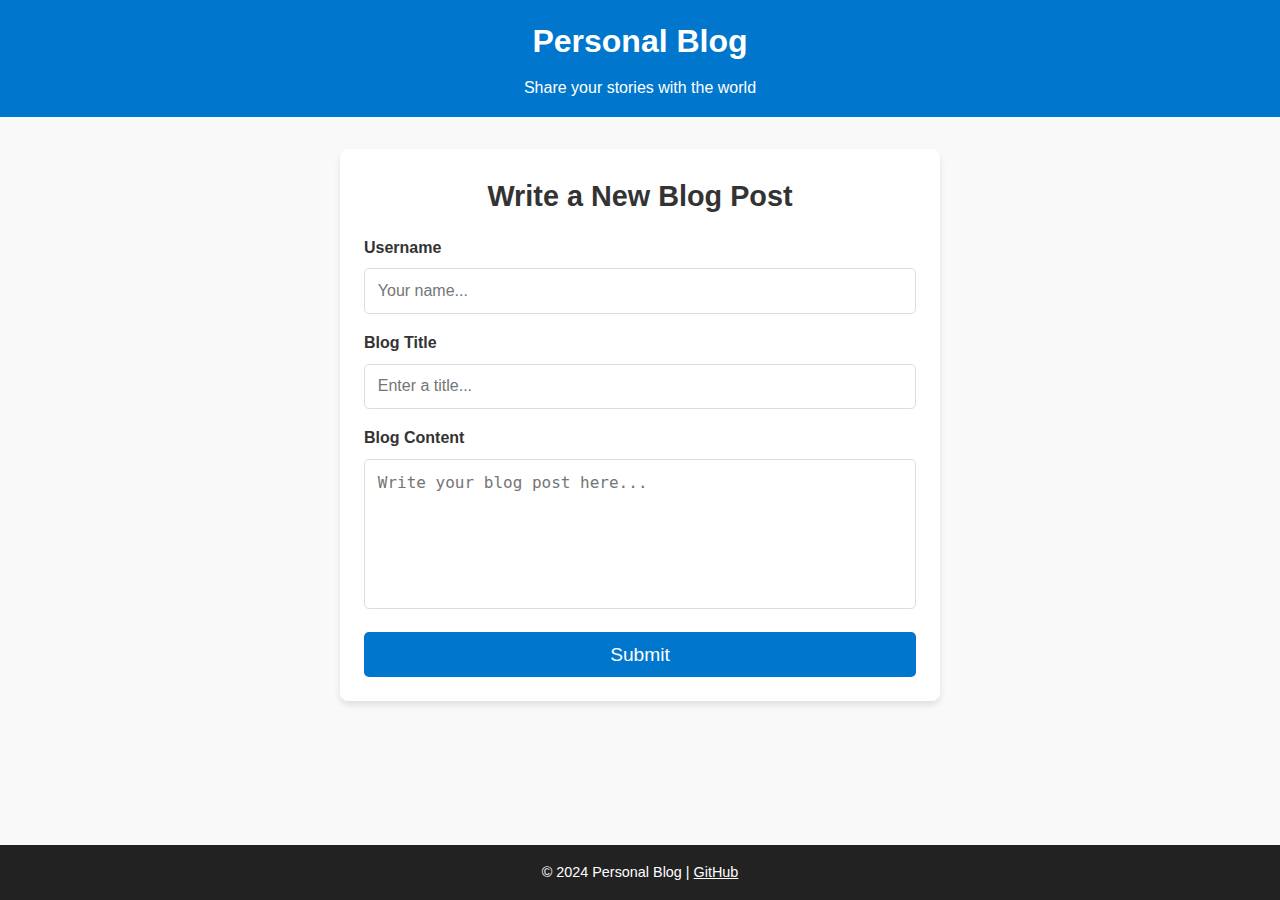
<file: index.html>
<!DOCTYPE html>
<html lang="en">
  <head>
    <meta charset="UTF-8" />
    <meta name="viewport" content="width=device-width, initial-scale=1.0" />
    <title>Personal Blog - Home</title>
    <link rel="stylesheet" href="assets/css/style.css" />
    <link rel="stylesheet" href="assets/css/form.css" />
  </head>
  <body>
    <header>
      <nav>
        <h1>Personal Blog</h1>
        <p>Share your stories with the world</p>
      </nav>
    </header>
    <main>
      <section class="form-container">
        <h2>Write a New Blog Post</h2>
        <form id="blogForm">
          <div class="form-group">
            <label for="username">Username</label>
            <input
              type="text"
              id="username"
              name="username"
              placeholder="Your name..."
              required
            />
          </div>
          <div class="form-group">
            <label for="title">Blog Title</label>
            <input
              type="text"
              id="title"
              name="title"
              placeholder="Enter a title..."
              required
            />
          </div>
          <div class="form-group">
            <label for="content">Blog Content</label>
            <textarea
              id="content"
              name="content"
              placeholder="Write your blog post here..."
              required
            ></textarea>
          </div>
          <button type="submit" class="btn-primary">Submit</button>
        </form>
      </section>
    </main>
    <footer>
      <p>
        &copy; 2024 Personal Blog |
        <a href="https://github.com/michaelpratt23">GitHub</a>
      </p>
    </footer>
    <script src="assets/js/form.js" type="module"></script>
  </body>
</html>
</file>
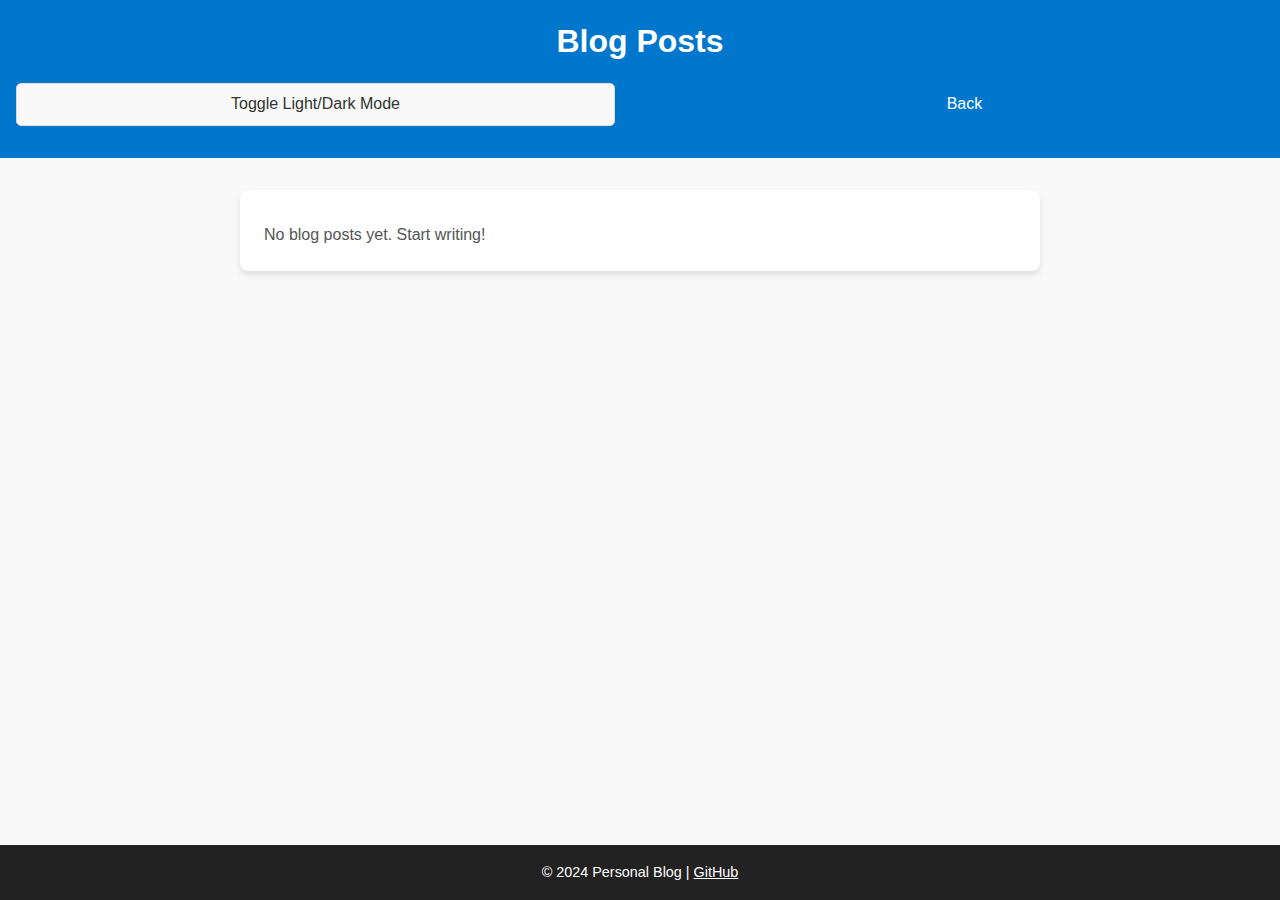
<file: blog.html>
<!DOCTYPE html>
<html lang="en">
  <head>
    <meta charset="UTF-8" />
    <meta name="viewport" content="width=device-width, initial-scale=1.0" />
    <title>Personal Blog - Posts</title>
    <link rel="stylesheet" href="assets/css/style.css" />
    <link rel="stylesheet" href="assets/css/blog.css" />
  </head>
  <body>
    <header>
      <nav>
        <h1>Blog Posts</h1>
        <div class="controls">
          <button id="toggleMode" class="btn-secondary">
            Toggle Light/Dark Mode
          </button>
          <button id="backButton" class="btn-primary">Back</button>
        </div>
      </nav>
    </header>
    <main>
      <section id="blogPosts" class="posts-container">
        <h2>Your Stories</h2>
      </section>
    </main>
    <footer>
      <p>
        &copy; 2024 Personal Blog |
        <a href="https://github.com/michaelpratt23">GitHub</a>
      </p>
    </footer>
    <script src="assets/js/blog.js" type="module"></script>
  </body>
</html>
</file>
<file: assets/css/form.css>
/* Form Container */
.form-container {
    max-width: 600px;
    margin: 2rem auto;
    padding: 1.5rem;
    background: #fff;
    border-radius: 8px;
    box-shadow: 0px 4px 6px rgba(0, 0, 0, 0.1);
  }
  
  .form-container h2 {
    text-align: center;
    margin-bottom: 1rem;
    font-size: 1.8rem;
    color: #333;
  }
  
  /* Form Elements */
  .form-group {
    margin-bottom: 1rem;
  }
  
  label {
    display: block;
    margin-bottom: 0.5rem;
    font-weight: 600;
  }
  
  input, textarea {
    width: 100%;
    padding: 0.8rem;
    border: 1px solid #ddd;
    border-radius: 5px;
    font-size: 1rem;
  }
  
  textarea {
    resize: none;
    height: 150px;
  }
  
  input:focus, textarea:focus {
    border-color: #0077cc;
    outline: none;
    box-shadow: 0px 0px 4px rgba(0, 119, 204, 0.5);
  }
  
  /* Submit Button */
  button {
    display: block;
    width: 100%;
    margin-top: 1rem;
    padding: 0.7rem 0;
    font-size: 1.2rem;
  }
</file>
<file: assets/css/blog.css>
/* Blog Posts Container */
.posts-container {
    max-width: 800px;
    margin: 2rem auto;
    padding: 1.5rem;
    background: #fff;
    border-radius: 8px;
    box-shadow: 0px 4px 6px rgba(0, 0, 0, 0.1);
  }
  
  .posts-container h2 {
    text-align: center;
    margin-bottom: 1.5rem;
    font-size: 1.8rem;
    color: #333;
  }
  
  /* Blog Post Styles */
  #blogPosts article {
    padding: 1rem;
    margin-bottom: 1rem;
    border-bottom: 1px solid #ddd;
  }
  
  #blogPosts article:last-child {
    border-bottom: none;
  }
  
  #blogPosts h3 {
    font-size: 1.5rem;
    color: #0077cc;
  }
  
  #blogPosts p {
    font-size: 1rem;
    margin-top: 0.5rem;
    color: #555;
  }
  
  /* Controls */
  .controls {
    display: flex;
    justify-content: space-between;
    padding: 1rem;
  }
  
  .controls button {
    width: 48%;
  }
</file>
<file: assets/css/style.css>
/* Global Reset */
* {
    margin: 0;
    padding: 0;
    box-sizing: border-box;
  }
  
  /* Ensure the body and html stretch to the full viewport height */
  html, body {
    height: 100%;
    margin: 0;
  }
  
  /* Use flexbox for layout to push footer to the bottom */
  body {
    display: flex;
    flex-direction: column;
    font-family: 'Poppins', sans-serif;
    line-height: 1.6;
    color: #333;
    background-color: #f9f9f9;
  }
  
  /* Main content will take up all available space between header and footer */
  main {
    flex: 1;
  }
  
  /* Header */
  header nav {
    background: #0077cc;
    color: #fff;
    text-align: center;
    padding: 1rem 0;
  }
  
  header nav h1 {
    font-size: 2rem;
    font-weight: 600;
  }
  
  header nav p {
    font-size: 1rem;
    margin-top: 0.5rem;
  }
  
  /* Footer */
  footer {
    text-align: center;
    background: #222;
    color: #fff;
    padding: 1rem 0;
    font-size: 0.9rem;
    margin-top: auto; /* Ensures it stays at the bottom when content is short */
  }
  
  footer a {
    color: #fff;
    text-decoration: underline;
  }
  
  /* Buttons */
  button {
    padding: 0.7rem 1rem;
    font-size: 1rem;
    border: none;
    border-radius: 5px;
    cursor: pointer;
  }
  
  button.btn-primary {
    background-color: #0077cc;
    color: white;
    transition: background-color 0.3s;
  }
  
  button.btn-primary:hover {
    background-color: #005fa3;
  }
  
  button.btn-secondary {
    background-color: #f9f9f9;
    color: #333;
    border: 1px solid #ddd;
    transition: background-color 0.3s, color 0.3s;
  }
  
  button.btn-secondary:hover {
    background-color: #f1f1f1;
    color: #0077cc;
  }

  body.dark-mode {
    background-color: #222;
    color: #f9f9f9;
  }
  
  body.dark-mode header nav {
    background-color: #333;
  }
  
  body.dark-mode footer {
    background-color: #444;
  }
</file>
